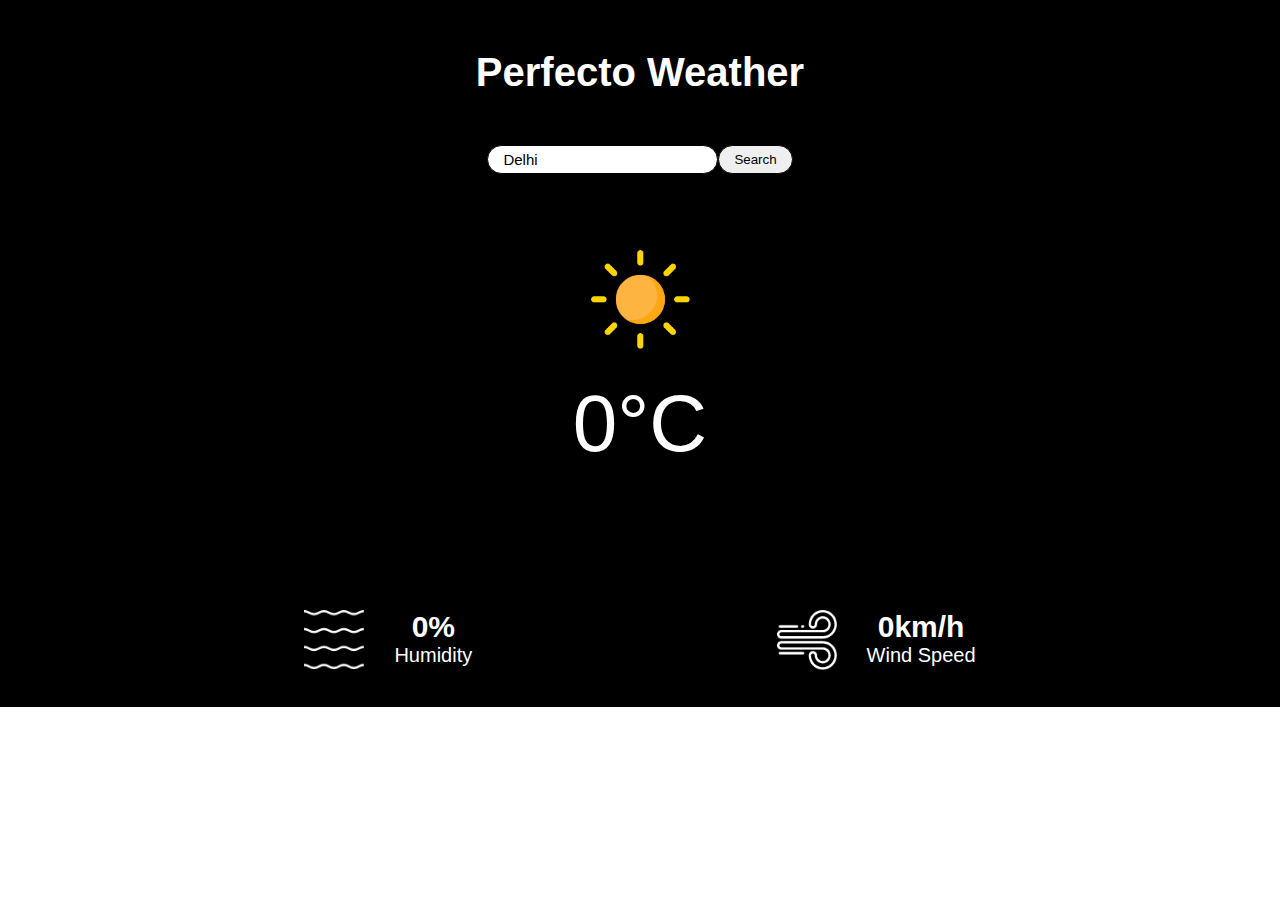
<file: index.html>
<!DOCTYPE html>
<html lang="en">
  <head>
    <meta charset="UTF-8" />
    <meta name="viewport" content="width=device-width, initial-scale=1.0" />
    <title>Perfecto Weather</title>
    <link rel="stylesheet" href="app.css" />
  </head>
  <body>
    <div class="app">
      <h1>Perfecto Weather</h1>

      <div class="search">
        <div class="country">
          <input value="Delhi" type="text"  />
        </div>


        <button>Search</button>
      </div>

      

      <img src="clear.png" width="150px" alt="condition" class="condition" />

      <p class="temp" >0°C</p>
      <p class="state" ><p>

      <div class="details">
        <div class="humidity">
          <img src="humidity.png" height="60" width="60" alt="humidity" />
          <div>
            <h2>0%</h2>
            <p>Humidity</p>
          </div>
        </div>

        <div class="speed">
          <img src="wind.png" height="60" width="60" alt="speed" />
          <div>
            <h2>0km/h</h2>
            <p>Wind Speed</p>
          </div>
        </div>
      </div>
    </div>
    <script src="app.js"></script>
  </body>
</html>
</file>
<file: app.css>
* {
  margin: 0;
  padding: 0;
}

.app {
  text-align: center;
  justify-content: center;
  /* background-image: url(weather.jpg); */
  background-size: cover;
  background-color: rgb(0, 0, 0);
  font-family: sans-serif;
}

.app h1 {
  color: rgb(255, 255, 255);
  font-size: 40px;
  font-weight: bolder;
  padding-top: 50px;
}

.search {
  display: flex;
  text-align: center;
  justify-content: center;
  padding: 50px 0 50px 0;
}

.country input {
  font-size: 15px;
  border-radius: 17px;
  padding: 5px 15px 5px 15px;
  border: 1.5px solid black;
}

.search button {
  border-radius: 17px;
  padding: 5px 15px 5px 15px;
  border: 1.5px solid black;
}

.search button :hover {
  color: red;
}

.details {
  display: flex;
  justify-content: space-evenly;
}

.speed {
  font-size: 20px;
  /* font-weight: 600; */
  display: flex;
  padding-top: 80px;
  padding-bottom: 37px;
  color: white;
}

.speed img {
  padding-right: 30px;
}

.humidity {
  font-size: 20px;
  display: flex;
  padding-top: 80px;
  padding-bottom: 37px;
  color: white;
}

.humidity img {
  padding: 0 30px 0 0;
}

.state {
  color: white;
  padding: 30px;
  font-size: 25px;
}

.temp {
  color: white;
  font-weight: 100;
  font-size: 80px;
}

.btn :hover {
  cursor: pointer;
  color: rgb(238, 244, 242);
}
</file>
